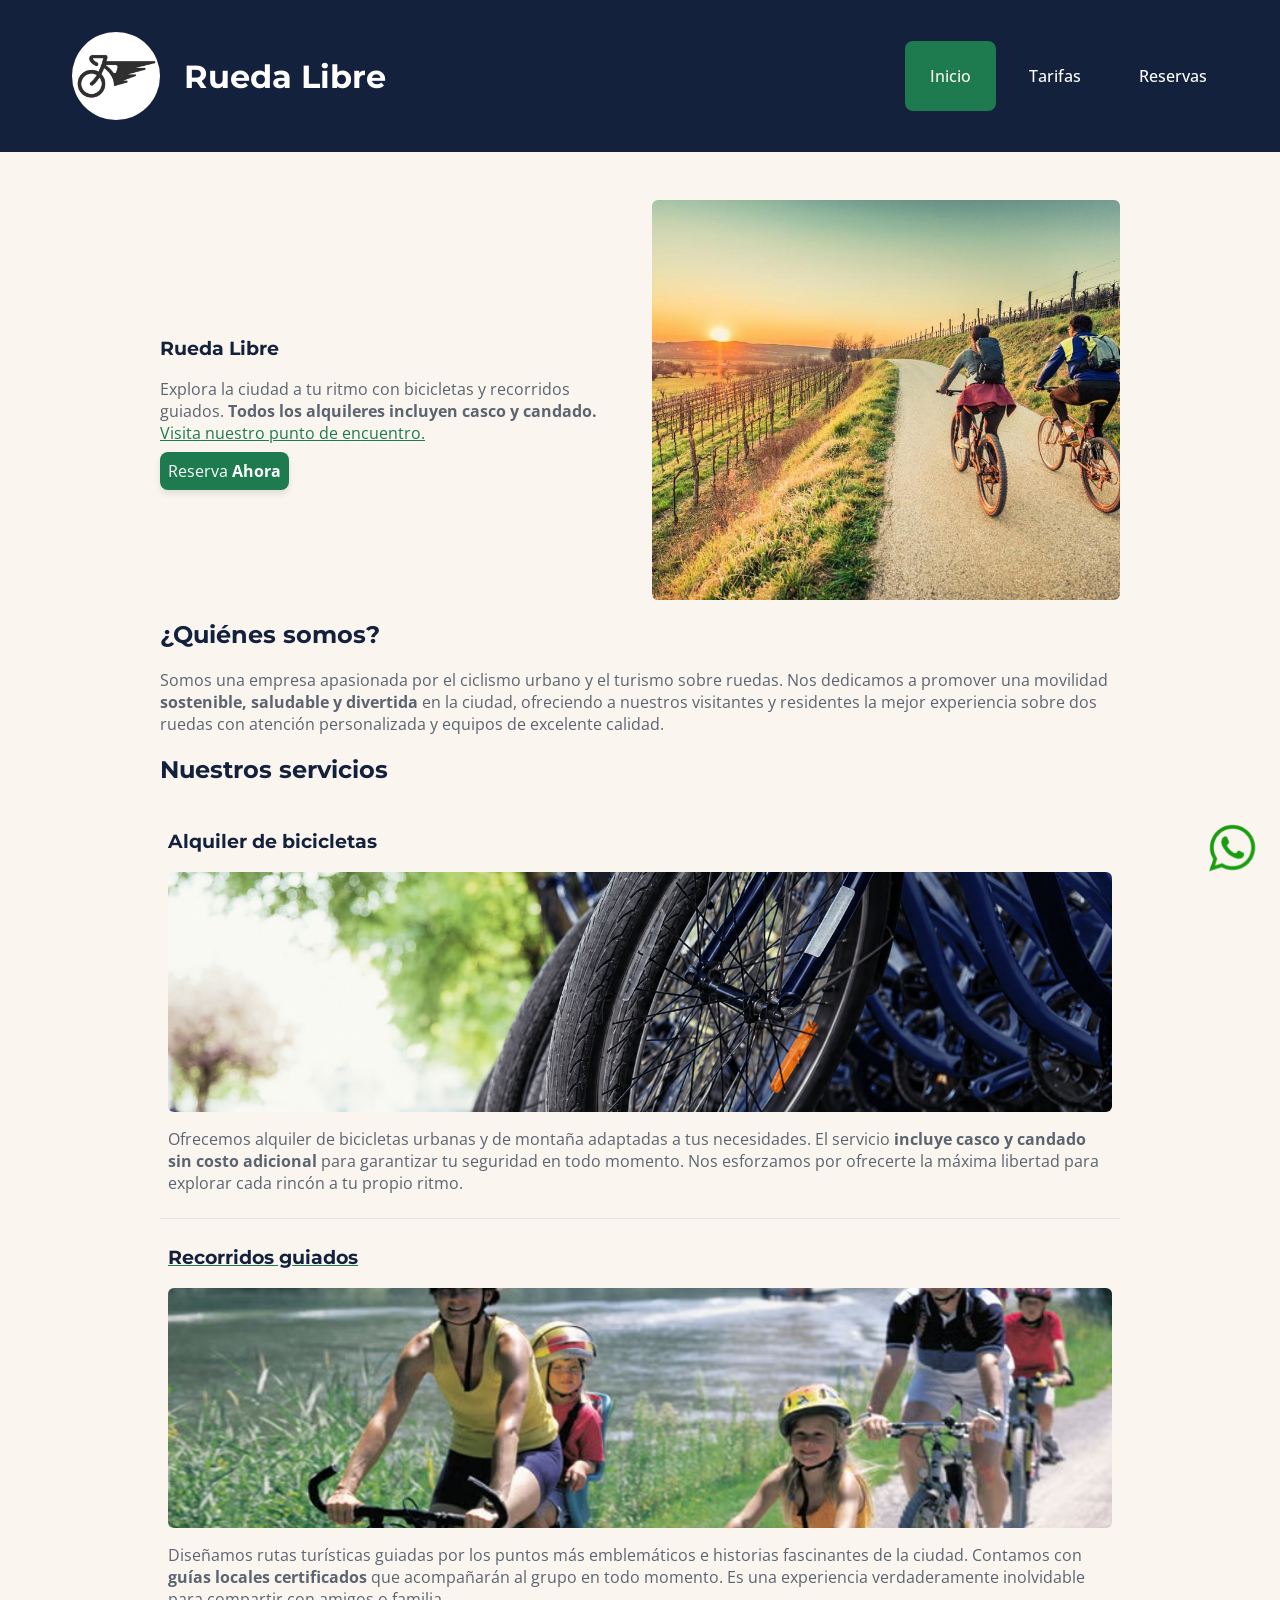
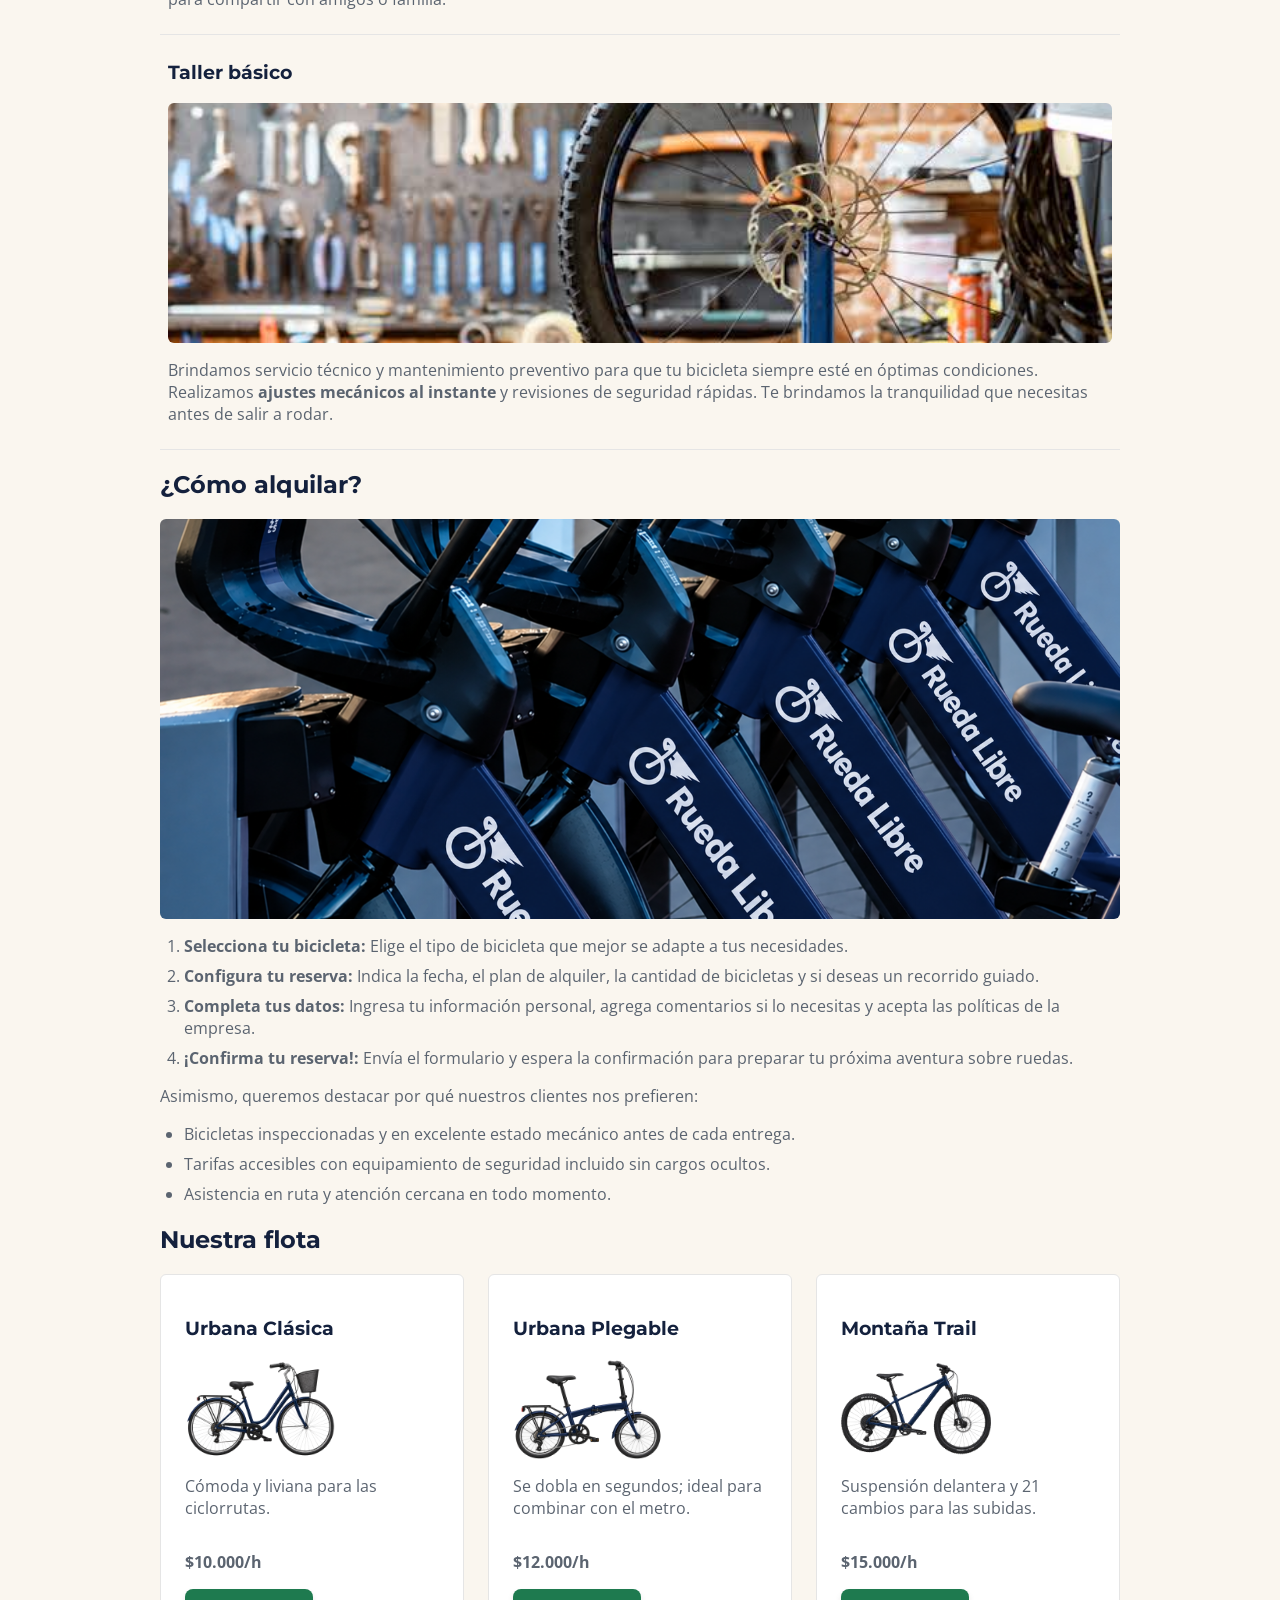
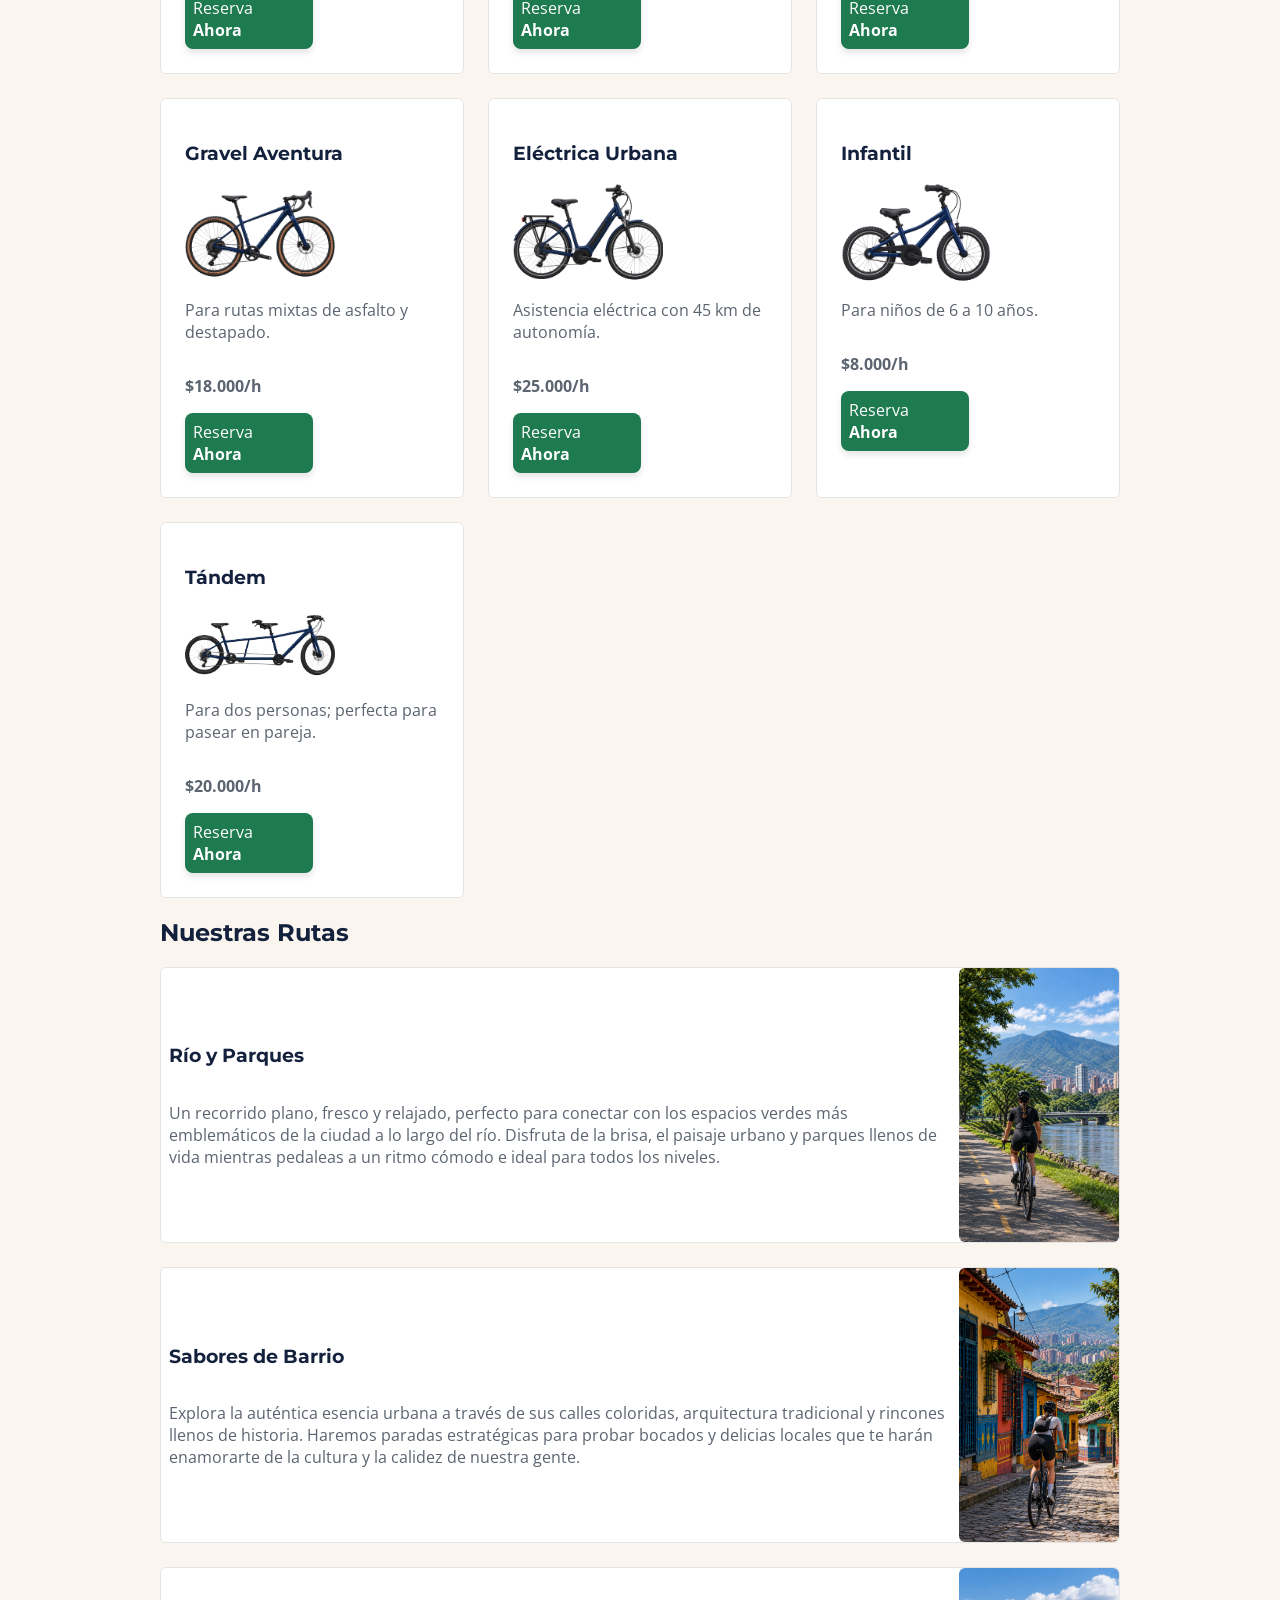
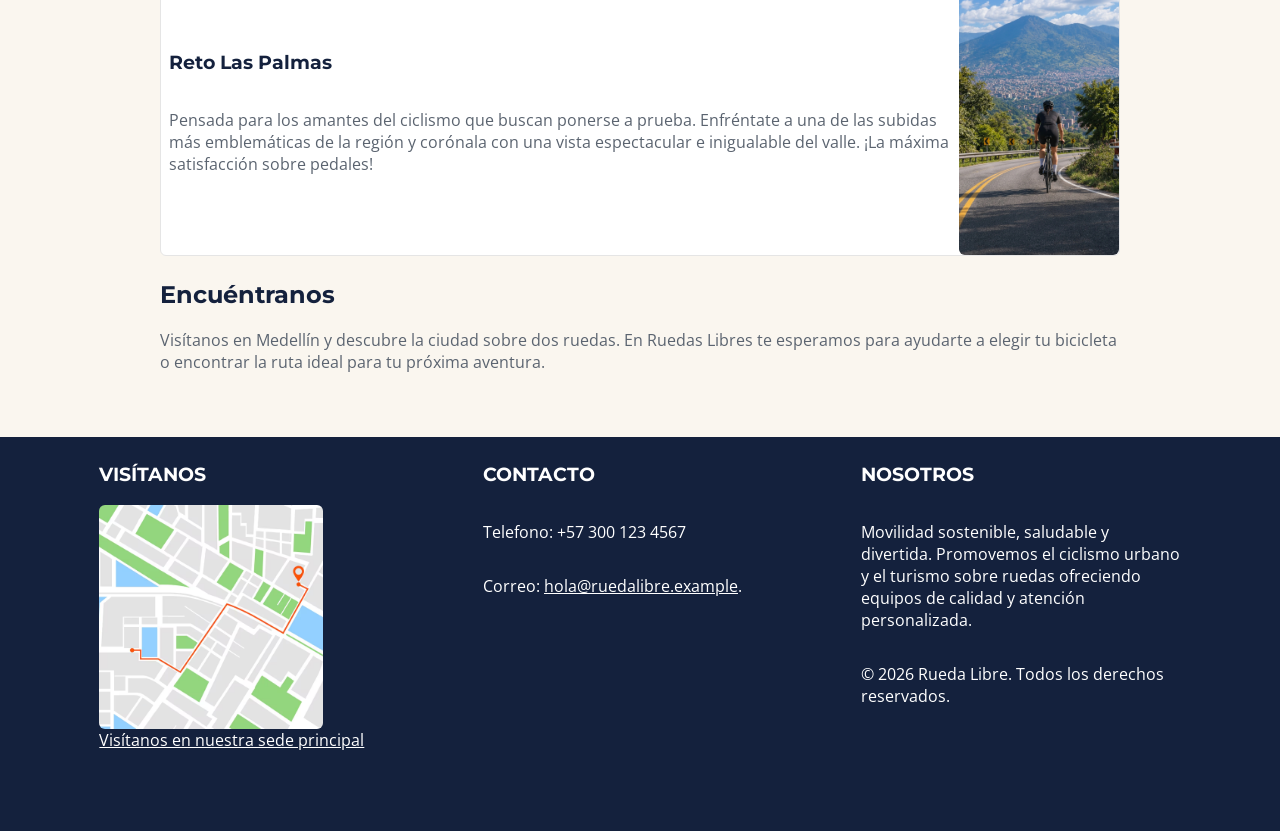
<file: index.html>
<!DOCTYPE html>
<html lang="es">
<head>
    <meta charset="UTF-8">
    <meta name="viewport" content="width=device-width, initial-scale=1.0">
    <link rel="preconnect" href="https://fonts.googleapis.com">
    <link rel="preconnect" href="https://fonts.gstatic.com" crossorigin>
    <link href="https://fonts.googleapis.com/css2?family=Montserrat:wght@700&family=Open+Sans:wght@400;600&display=swap" rel="stylesheet">
    <link rel="stylesheet" href="css/styles.css">
    <title>Rueda Libre | Alquiler de bicicletas en Medellín</title>
</head>
<body>

    <header>

        <div>
            <img src="img/Logo.jpg" alt="Logo Rueda Libre" width="200">
            <h1>Rueda Libre</h1>

        </div>
        <nav>
            <ul>

                <li><a href="index.html" class="activo">Inicio</a></li>
                <li><a href="paginas/tarifas.html">Tarifas</a></li>
                <li><a href="paginas/reservas.html">Reservas</a></li>

            </ul>
        </nav>

    </header>
    
    <main>
        
        <section class="QuienSomos">
            <article>
                <h1>Rueda Libre</h1>
                <p>Explora la ciudad a tu ritmo con bicicletas y recorridos guiados. <strong>Todos los alquileres incluyen casco y candado.</strong> 
                    <a href="#Encuentranos" class="link-gen">Visita nuestro punto de encuentro.</a>      
                </p>
                <a class="Reservation" href="paginas/reservas.html" >Reserva <strong>Ahora</strong></a>
            </article>

            <img src="img/Bici-Promo.png" alt="Imagen Promotiva Bicicleta" class ="img-inc">


        </section>

        <section>
                <h2>¿Quiénes somos?</h2>
                <p>
                    Somos una empresa apasionada por el ciclismo urbano y el turismo sobre ruedas. 
                    Nos dedicamos a promover una movilidad <strong>sostenible, saludable y divertida</strong> en la ciudad, 
                    ofreciendo a nuestros visitantes y residentes la mejor experiencia sobre dos ruedas con atención personalizada 
                    y equipos de excelente calidad.
                </p>
        </section>

        <section>
            <h2>Nuestros servicios</h2>

            


            <article id="Alquiler">
                <h3>Alquiler de bicicletas</h3>
                <img src="img/Alquiler-img.png" alt="">
                

                <p>Ofrecemos alquiler de bicicletas urbanas y de montaña adaptadas a tus necesidades. El servicio <strong> incluye casco y candado sin costo adicional</strong> para garantizar tu seguridad en todo momento. Nos esforzamos por ofrecerte la máxima libertad para explorar cada rincón a tu propio ritmo.</p>

            </article>

            <article id="Recorrido">
                <a href="paginas/tarifas.html#Recorridos" class="link-gen"><h3>Recorridos guiados</h3></a>
                <img src="img/QSomos.png" alt="">

                <p>Diseñamos rutas turísticas guiadas por los puntos más emblemáticos e historias fascinantes de la ciudad. Contamos con <strong>guías locales certificados</strong> que acompañarán al grupo en todo momento. Es una experiencia verdaderamente inolvidable para compartir con amigos o familia.</p>
    
            </article>
    
            <article id="Taller">
                <h3>Taller básico</h3>
                <img src="img/Taller-img.png" alt="">

                <p>Brindamos servicio técnico y mantenimiento preventivo para que tu bicicleta siempre esté en óptimas condiciones. Realizamos <strong>ajustes mecánicos al instante</strong> y revisiones de seguridad rápidas. Te brindamos la tranquilidad que necesitas antes de salir a rodar.</p>
    
            </article>
        </section>


        <section>
            <article>
                <h2>¿Cómo alquilar?</h2>

                <img src="img/Rueda-Renta.png" alt="" class="img-inc">

                <ol>
                    <li><strong>Selecciona tu bicicleta:</strong> Elige el tipo de bicicleta que mejor se adapte a tus necesidades.</li>
                    <li><strong>Configura tu reserva:</strong> Indica la fecha, el plan de alquiler, la cantidad de bicicletas y si deseas un recorrido guiado.</li>
                    <li><strong>Completa tus datos:</strong> Ingresa tu información personal, agrega comentarios si lo necesitas y acepta las políticas de la empresa.</li>
                    <li><strong>¡Confirma tu reserva!:</strong> Envía el formulario y espera la confirmación para preparar tu próxima aventura sobre ruedas.</li>
                </ol>

                <!-- <a class="Reservation" href="paginas/reservas.html" >Reserva <strong>Ahora</strong></a> -->
            </article>
    
            <article>
                <p>Asimismo, queremos destacar por qué nuestros clientes nos prefieren:</p>

                <ul>
                    <li>Bicicletas inspeccionadas y en excelente estado mecánico antes de cada entrega.</li>
                    <li>Tarifas accesibles con equipamiento de seguridad incluido sin cargos ocultos.</li>
                    <li>Asistencia en ruta y atención cercana en todo momento.</li>

                </ul>

            </article>
        </section>
        <h2>Nuestra flota</h2>
        <section class="flota">
            
            <article>
                <h3>Urbana Clásica</h3>
                <img src="img/Urb-Clas.png" alt="">
                <p>Cómoda y liviana para las ciclorrutas.</p>
                <p><strong>$10.000/h</strong> </p>
                 <a class="Reservation" href="paginas/reservas.html" >Reserva <strong>Ahora</strong></a>
            </article>
            <article>
                <h3>Urbana Plegable</h3>
                <img src="img/Urb-Pleg.png" alt="">
                <p>Se dobla en segundos; ideal para combinar con el metro.</p>
                <p><strong>$12.000/h</strong> </p>
                <a class="Reservation" href="paginas/reservas.html" >Reserva <strong>Ahora</strong></a>
            </article>
            <article>
                <h3>Montaña Trail</h3>
                <img src="img/Mont-Trial.png" alt="">
                <p>Suspensión delantera y 21 cambios para las subidas.</p>
                <p><strong>$15.000/h</strong> </p>
                 <a class="Reservation" href="paginas/reservas.html" >Reserva <strong>Ahora</strong></a>
            </article>
            <article>
                <h3>Gravel Aventura</h3>
                <img src="img/Grav-Avent.png" alt="">
                <p>Para rutas mixtas de asfalto y destapado.</p>
                <p><strong>$18.000/h</strong> </p>
                 <a class="Reservation" href="paginas/reservas.html" >Reserva <strong>Ahora</strong></a>
            </article>
            <article>
                <h3>Eléctrica Urbana</h3>
                <img src="img/Elec-Urb.png" alt="">
                <p>Asistencia eléctrica con 45 km de autonomía.</p>
                <p><strong>$25.000/h</strong> </p>
                 <a class="Reservation" href="paginas/reservas.html" >Reserva <strong>Ahora</strong></a>
            </article>
            <article>
                <h3>Infantil</h3>
                <img src="img/Infantil.png" alt="">
                <p>Para niños de 6 a 10 años.</p>
                <p><strong>$8.000/h</strong> </p>
                 <a class="Reservation" href="paginas/reservas.html" >Reserva <strong>Ahora</strong></a>
            </article>
            <article>
                <h3>Tándem</h3>
                <img src="img/Tandem.png" alt="">
                <p>Para dos personas; perfecta para pasear en pareja.</p>
                <p><strong>$20.000/h</strong> </p>
                 <a class="Reservation" href="paginas/reservas.html" >Reserva <strong>Ahora</strong></a>
            </article>
            


        </section>
        <h2>Nuestras Rutas</h2>
        <aside class="GRutas">
            <section>
                <article>
                    <h3>Río y Parques</h3>
                    <p>Un recorrido plano, fresco y relajado, perfecto para conectar con los espacios verdes más 
                        emblemáticos de la ciudad a lo largo del río. Disfruta de la brisa, el paisaje urbano y 
                        parques llenos de vida mientras pedaleas a un ritmo cómodo e ideal para todos los niveles.</p>
                </article>
                <img src="img/Rio-Parq-img.png" alt="">
            </section>
            <section>
                <article>
                    <h3>Sabores de Barrio</h3>
                    <p>Explora la auténtica esencia urbana a través de sus calles coloridas, arquitectura tradicional 
                        y rincones llenos de historia. Haremos paradas estratégicas para probar bocados y delicias 
                        locales que te harán enamorarte de la cultura y la calidez de nuestra gente.</p>
                </article>
                <img src="img/Sab-Bar-img.png" alt="">
            </section>
            <section>
                <article>
                    <h3>Reto Las Palmas</h3>
                    <p>Pensada para los amantes del ciclismo que buscan ponerse a prueba. Enfréntate a una de las subidas 
                        más emblemáticas de la región y corónala con una vista espectacular e inigualable del valle. 
                        ¡La máxima satisfacción sobre pedales!</p>
                </article>
                <img src="img/Ret-palmas-img.png" alt="">
            </section>

        </aside>

        <section>
            <h2  id="Encuentranos">Encuéntranos</h2>
            <p>Visítanos en Medellín y descubre la ciudad sobre dos ruedas. En Ruedas Libres te esperamos para ayudarte a elegir tu bicicleta o encontrar la ruta ideal para tu próxima aventura.</p>

        </section>

        

        

    </main>
    
    
    <footer>

        <section>
            <h3>VISÍTANOS</h3>
            <img class="img-footer" src="img/Generico-Ruta.png" alt="">
            <a href="" target="_blank">Visítanos en nuestra sede principal</a>
        </section>

        <section>
            <h3>CONTACTO</h3>
            <p>Telefono: +57 300 123 4567</p> 
            <p>Correo: <a href="mailto:hola@ruedalibre.example">hola@ruedalibre.example</a>.</p>     
        </section>

        <section>
            <h3>NOSOTROS</h3>
            <p>Movilidad sostenible, saludable y divertida. Promovemos 
                el ciclismo urbano y el turismo sobre ruedas ofreciendo equipos de calidad y atención personalizada.</p>
            <p>&copy; 2026 Rueda Libre. Todos los derechos reservados.</p>
        </section>

        

    </footer>
    <a href="https://wa.me/573000000000" alt="" id="wpp"><img src="img/wpp.png" alt=""></a>


    
</body>
</html>
</file>
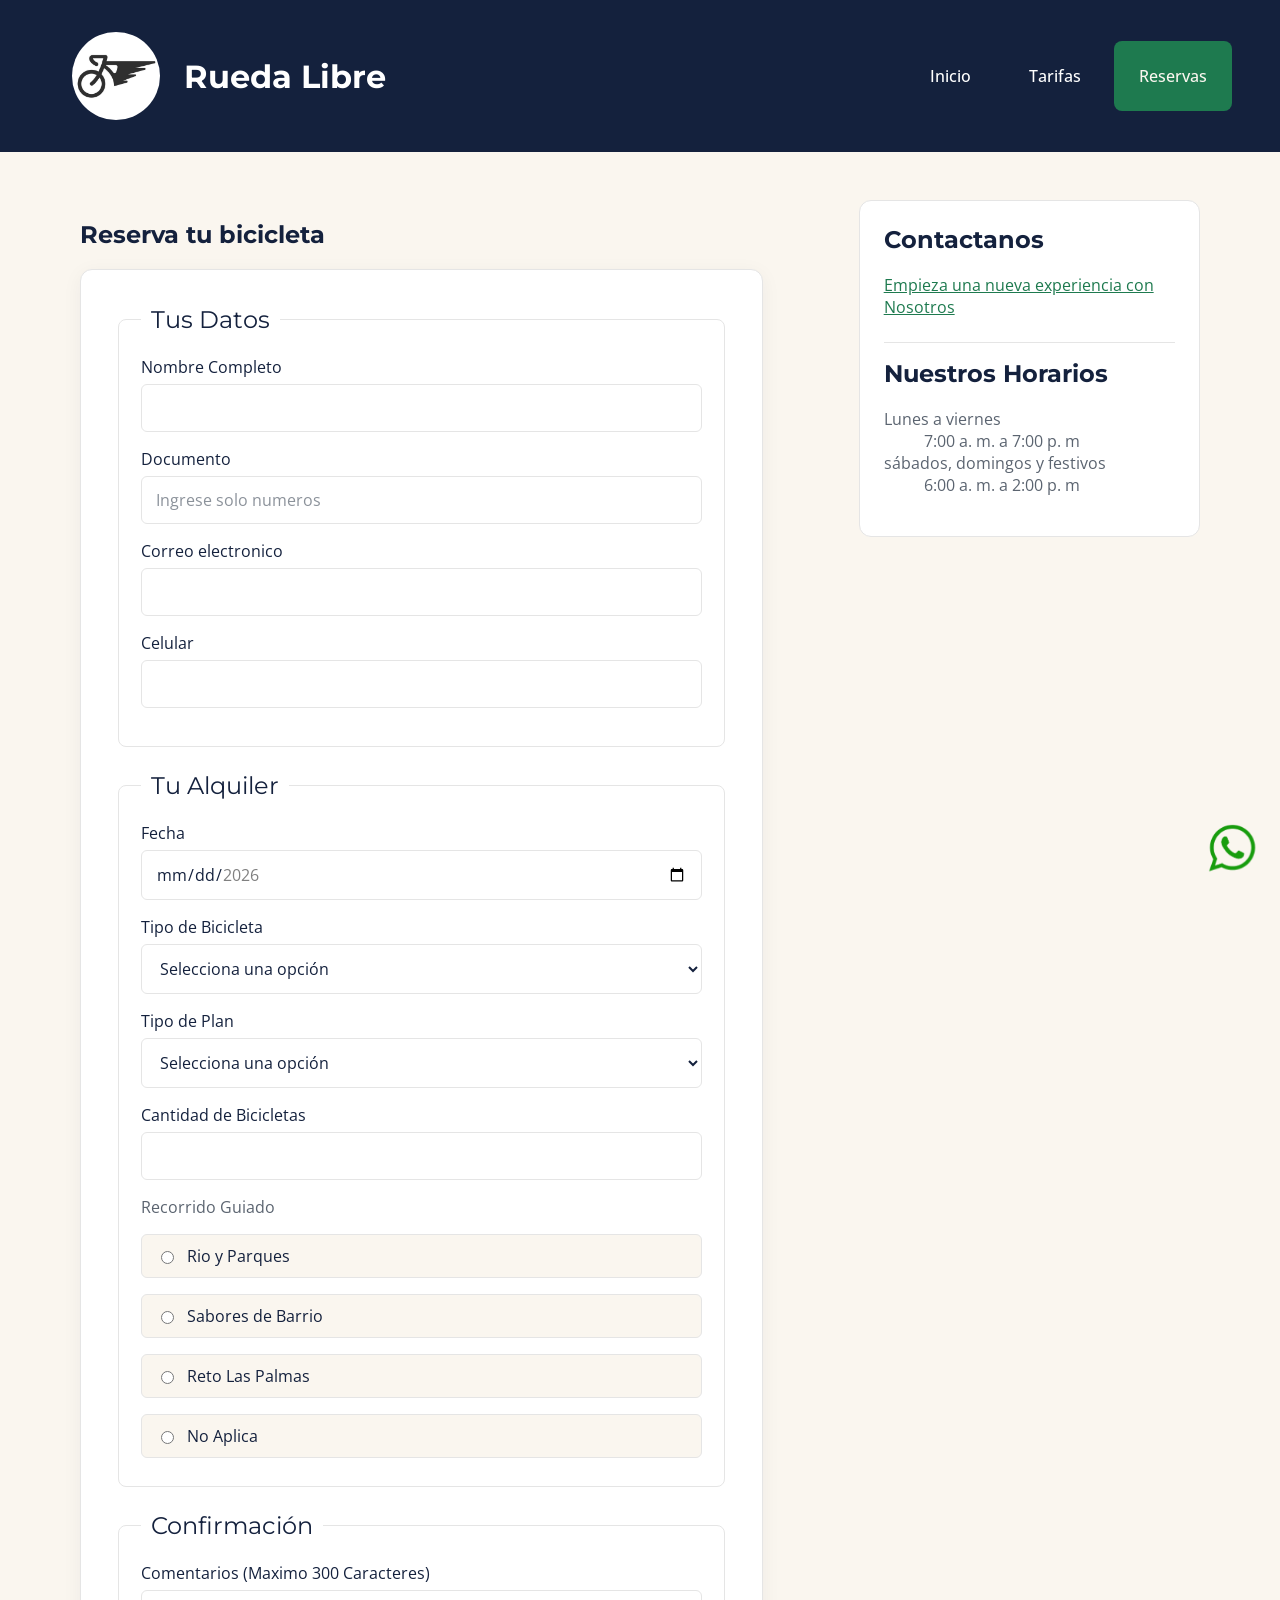
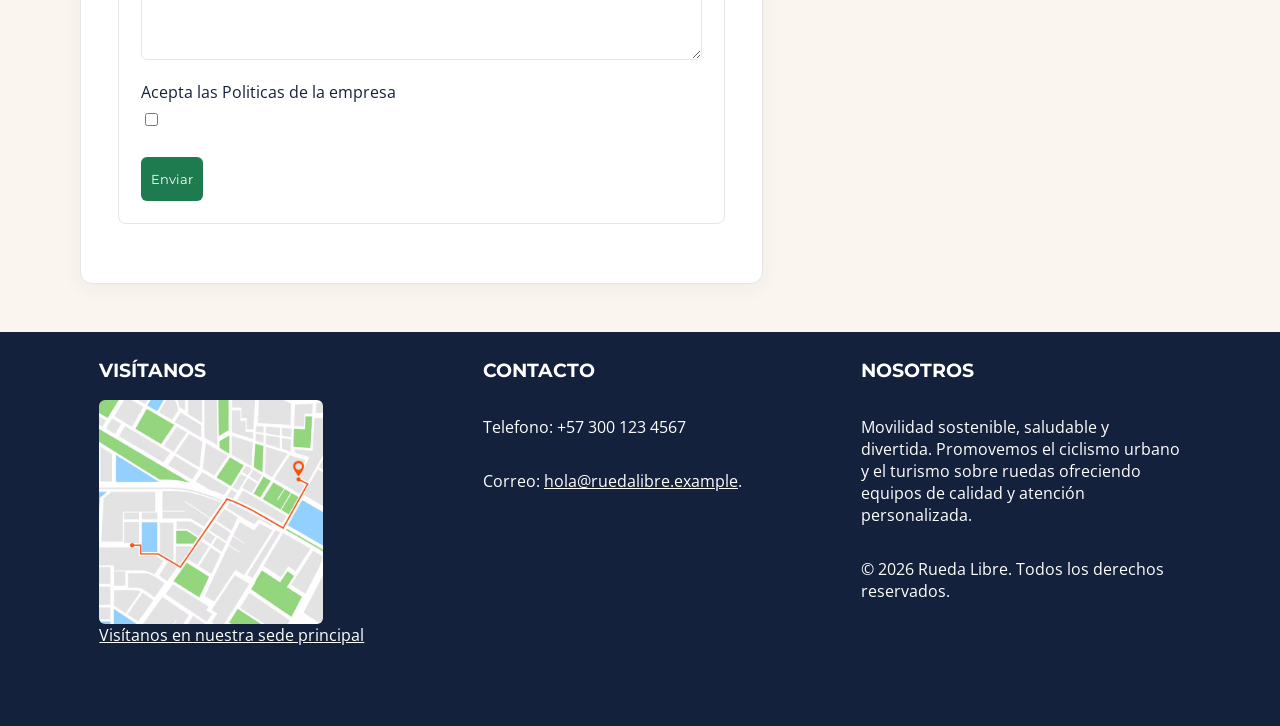
<file: paginas/reservas.html>
<!DOCTYPE html>
<html lang="es">
<head>
    <meta charset="UTF-8">
    <meta name="viewport" content="width=device-width, initial-scale=1.0">
    <link rel="preconnect" href="https://fonts.googleapis.com">
    <link rel="preconnect" href="https://fonts.gstatic.com" crossorigin>
    <link href="https://fonts.googleapis.com/css2?family=Montserrat:wght@700&family=Open+Sans:wght@400;600&display=swap" rel="stylesheet">
    <link rel="stylesheet" href="../css/styles.css">
    <title>Rueda Libre | Reservas</title>
</head>
<body>

    <header>

        <div>
            <img src="../img/Logo.jpg" alt="Logo Rueda Libre" width="200">
            <h1>Rueda Libre</h1>

        </div>
        <nav>
            <ul>

                <li><a href="../index.html">Inicio</a></li>
                <li><a href="tarifas.html">Tarifas</a></li>
                <li><a href="reservas.html" class="activo">Reservas</a></li>

            </ul>
        </nav>

    </header>
    


    <main id="Main-Form">

        

        <section>
            <h1>Reserva tu bicicleta</h1>

           <form action="#" method="post">

                <fieldset>
                    <legend>Tus Datos</legend>

                    <p>
                        <label for="Nombre">Nombre Completo</label>
                        <input type="text" id="Nombre" name="Nombre" required minlength="3" title="El nombre debe contener minimo 3 caracteres">
                    </p>

                    <p>
                        <label for="Documento">Documento</label>
                        <input type="text" id="Documento" name="Documento" inputmode="numeric" pattern="[0-9]{6,10}" placeholder="Ingrese solo numeros" title="El documento debe ser numerico y debe tener minimo 6 digitos y maximo 10 digitos" required>
                    </p>

                    <p>
                        <label for="Correo">Correo electronico</label>
                        <input type="email" id="Correo" name="Correo" required>
                    </p>

                    <p>
                        <label for="Celular">Celular</label>
                        <input type="tel" id="Celular" name="Celular" title="El celular debe tener 10 dígitos y empezar por 3 (Ej: 3001234567)" inputmode="numeric" pattern="^3[0-9]{9}$" required>
                    </p>
                </fieldset>

                <fieldset>
                    <legend>Tu Alquiler</legend>

                    <p>
                        <label for="FAlquiler">Fecha</label>
                        <input type="date" id="FAlquiler" name="FAlquiler" min="2026-11-01" max="2026-12-31" title="El campo está incompleto o contiene una fecha no válida" required>
                    </p>
                    <p>
                        <label for="TypePlan">Tipo de Bicicleta</label>
                        <select name="TypeCicle" id="TypeCicle" required title="Selecciona una opción">
                            <option value="">Selecciona una opción</option>
                            <option value="Urbana">Urbana</option>
                            <option value="Montana">Montaña</option>
                            <option value="Electrica">Electrica</option>
                        </select>
                    </p>
                    <p>
                        <label for="TypePlan">Tipo de Plan</label>
                        <select name="TypePlan" id="TypePlan" required>
                            <option value="">Selecciona una opción</option>
                            <option value="OneHour">1 Hora</option>
                            <option value="HalfDay">Medio Dia</option>
                            <option value="AllDay">Dia Completo</option>
                        </select>
                    </p>

                    <p>
                        <label for="CantidadB">Cantidad de Bicicletas</label>
                        <input type="number" id="CantidadB" name="CantidadB" inputmode="numeric" min="1" max="6"  required >
                    </p>

                    <p>Recorrido Guiado</p>
                    <ul class="No-list">
                        <li><label>
                            <input type="radio" name="GuideRecor" value="RioParques" required> Rio y Parques
                        </label></li>
                        <li><label>
                            <input type="radio" name="GuideRecor" value="SaboresBarrio"> Sabores de Barrio
                        </label></li>
                        <li><label>
                            <input type="radio" name="GuideRecor" value="RetoPalmas"> Reto Las Palmas
                        </label></li>
                        <li><label>
                            <input type="radio" name="GuideRecor" value="NoAplica"> No Aplica
                        </label></li>
                    </ul>
                </fieldset>

                <fieldset>
                    <legend>Confirmación</legend>

                    <p>
                        <label for="Coment">Comentarios (Maximo 300 Caracteres)</label>
                        <textarea name="Coment" id="Coment" maxlength="300"></textarea>
                    </p>
                    <p>
                        <label for="Politicas">Acepta las Politicas de la empresa</label>
                        <input type="checkbox" id="Politicas" name="Politicas" value="si" title="Recuerda aceptarlas" required> 
                    </p>

                    <button type="submit">Enviar</button>
                </fieldset>
                
           </form>

        </section>

        <section id="Reser-Cont">
            <h2>Contactanos</h2>


            <p><a href="mailto:hola@ruedalibre.example" class="link-gen">Empieza una nueva experiencia con Nosotros</a></p>

            <h2>Nuestros Horarios</h2>
            <dl>

                <dt>Lunes a viernes</dt>
                <dd>7:00 a. m. a 7:00 p. m</dd>

                <dt>sábados, domingos y festivos</dt>
                <dd>6:00 a. m. a 2:00 p. m</dd>


            </dl>
        </section>
        

    </main>


   <footer>

        <section>
            <h3>VISÍTANOS</h3>
            <img class="img-footer" src="../img/Generico-Ruta.png" alt="">
            <a href="" target="_blank">Visítanos en nuestra sede principal</a>
        </section>

        <section>
            <h3>CONTACTO</h3>
            <p>Telefono: +57 300 123 4567</p> 
            <p>Correo: <a href="mailto:hola@ruedalibre.example">hola@ruedalibre.example</a>.</p>     
        </section>

        <section>
            <h3>NOSOTROS</h3>
            <p>Movilidad sostenible, saludable y divertida. Promovemos 
                el ciclismo urbano y el turismo sobre ruedas ofreciendo equipos de calidad y atención personalizada.</p>
            <p>&copy; 2026 Rueda Libre. Todos los derechos reservados.</p>
        </section>

        

    </footer>
    <a href="https://wa.me/573000000000" alt="" id="wpp"><img src="../img/wpp.png" alt=""></a>


    
</body>
</html>
</file>
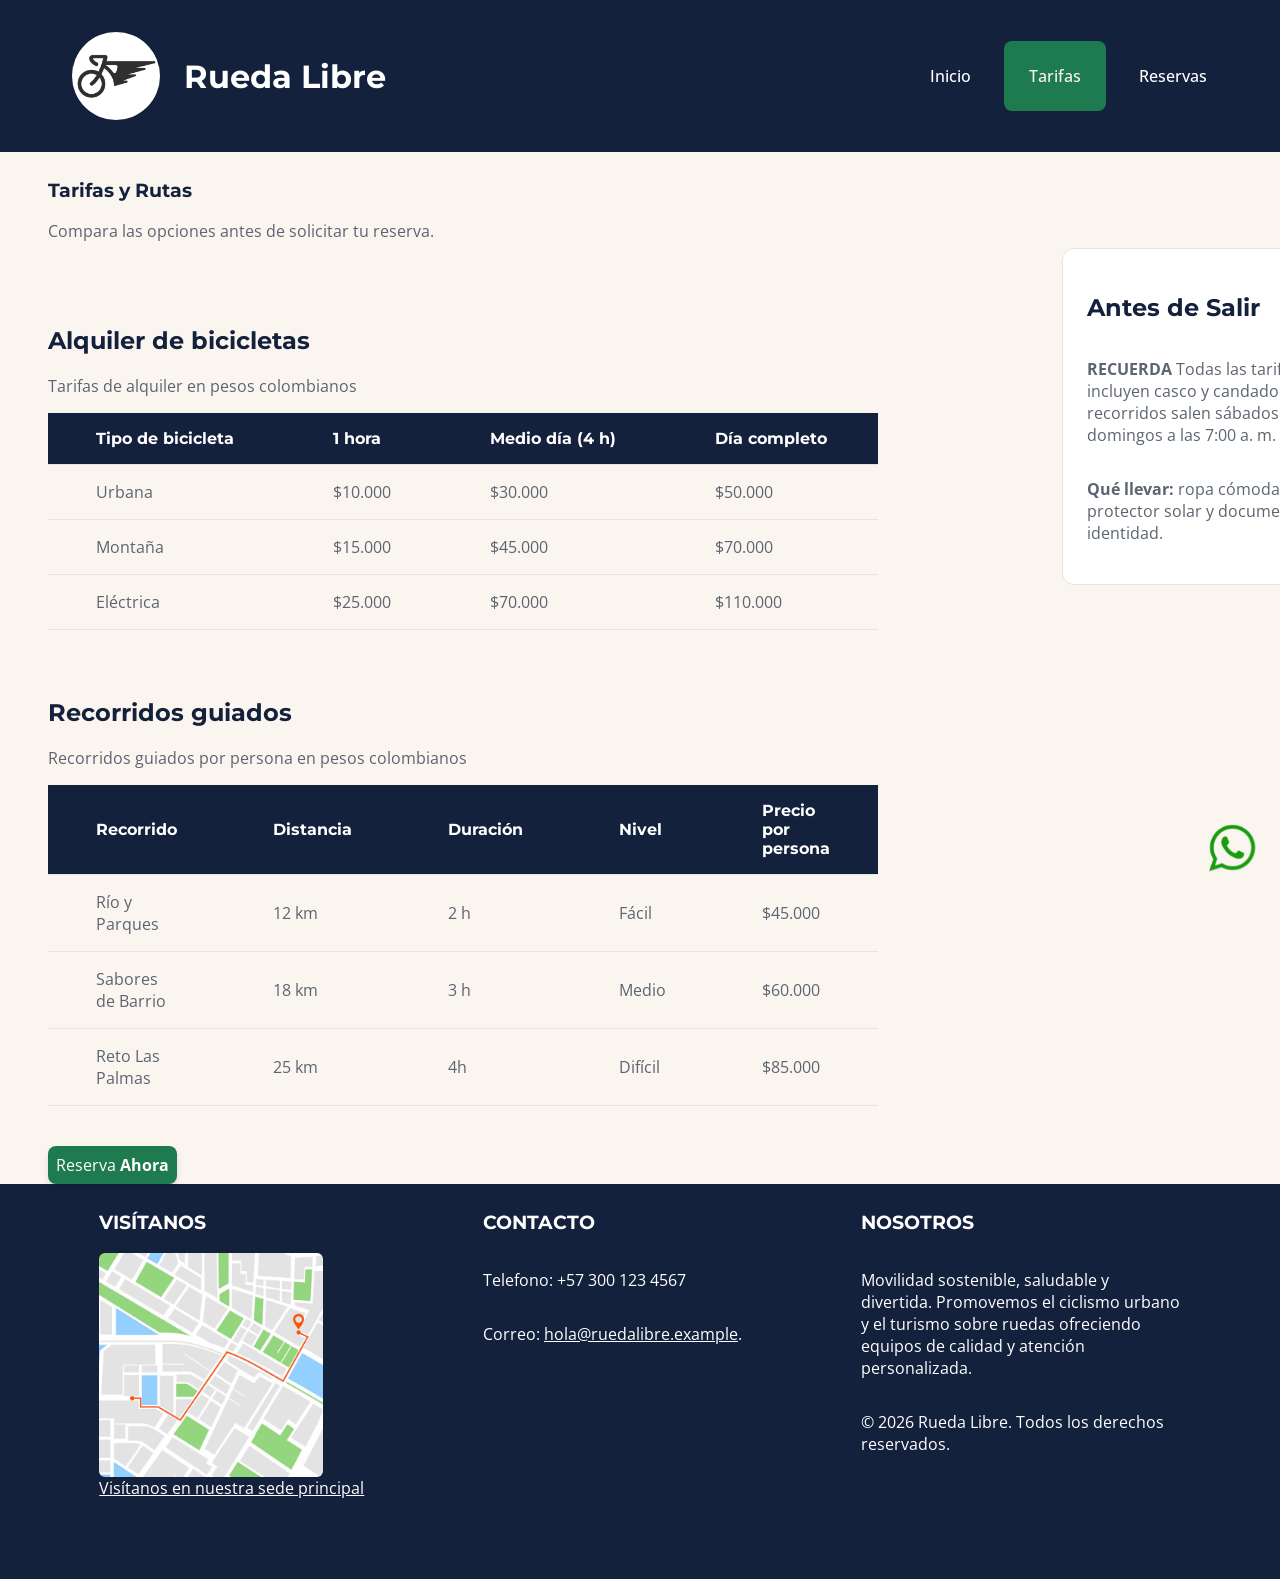
<file: paginas/tarifas.html>
<!DOCTYPE html>
<html lang="es">

<head>
    <meta charset="UTF-8">
    <meta name="viewport" content="width=device-width, initial-scale=1.0">
    <link rel="preconnect" href="https://fonts.googleapis.com">
    <link rel="preconnect" href="https://fonts.gstatic.com" crossorigin>
    <link href="https://fonts.googleapis.com/css2?family=Montserrat:wght@700&family=Open+Sans:wght@400;600&display=swap" rel="stylesheet">
    <link rel="stylesheet" href="../css/styles.css">
    <title>Rueda Libre | Tarifas</title>

</head>

<body>

    <header>

        <div>
            <img src="../img/Logo.jpg" alt="Logo Rueda Libre" width="200">
            <h1>Rueda Libre</h1>

        </div>
        <nav>
            <ul>

                <li><a href="../index.html">Inicio</a></li>
                <li><a href="tarifas.html" class="activo">Tarifas</a></li>
                <li><a href="reservas.html">Reservas</a></li>

            </ul>
        </nav>

    </header>
    

    <main id="TarifasT">
        <section>
            <article>
                <h1>Tarifas y Rutas</h1>
                <p>Compara las opciones antes de solicitar tu reserva.</p>
            </article>

            <article>
                

                <table>

                    <h2>Alquiler de bicicletas</h2>
                    <p>Tarifas de alquiler en pesos colombianos</p>

                    <thead>

                        <tr>

                            <th scope="col">Tipo de bicicleta</th>
                            <th scope="col">1 hora</th>
                            <th scope="col">Medio día (4 h)</th>
                            <th scope="col">Día completo</th>

                        </tr>

                    </thead>

                    <tbody>

                        <tr>

                            <td scope="row">Urbana</td>
                            <td>$10.000</td>
                            <td>$30.000</td>
                            <td>$50.000</td>


                        </tr>

                        <tr>

                            <td scope="row">Montaña</td>
                            <td>$15.000</td>
                            <td>$45.000</td>
                            <td>$70.000</td>

                        </tr>

                        <tr>

                            <td scope="row">Eléctrica</td>
                            <td>$25.000</td>
                            <td>$70.000</td>
                            <td>$110.000</td>

                        </tr>

                    </tbody>

                </table>

            </article>


            <article>

                <table id="Recorridos">

                    <h2>Recorridos guiados</h2>
                    <p>Recorridos guiados por persona en pesos colombianos</p>

                    <thead>

                        <tr>

                            <th scope="col">Recorrido</th>
                            <th scope="col">Distancia</th>
                            <th scope="col">Duración</th>
                            <th scope="col">Nivel</th>
                            <th scope="col">Precio por persona</th>

                        </tr>

                    </thead>

                    <tbody>

                        <tr>

                            <td scope="row">Río y Parques</td>
                            <td>12 km</td>
                            <td>2 h</td>
                            <td>Fácil</td>
                            <td>$45.000</td>

                        </tr>

                        <tr>

                            <td scope="row">Sabores de Barrio</td>
                            <td>18 km</td>
                            <td>3 h</td>
                            <td>Medio</td>
                            <td>$60.000</td>

                        </tr>

                        <tr>

                            <td scope="row">Reto Las Palmas</td>
                            <td>25 km</td>
                            <td>4h</td>
                            <td>Difícil</td>
                            <td>$85.000</td>

                        </tr>

                    </tbody>

                </table>


                
            </article>
            <a class="Reservation" href="reservas.html">Reserva <strong>Ahora</strong></a>
        </section>

        <aside class="Tarifas-Side">
            <h2>Antes de Salir</h2>
            
            <p><strong>RECUERDA</strong> Todas las tarifas incluyen casco y candado. Los recorridos salen sábados y domingos a las 7:00 a. m.</p>
            <p><strong>Qué llevar:</strong> ropa cómoda, agua, protector solar y documento de identidad.</p>

        </aside>

    </main>
    
    


    <footer>

        <section>
            <h3>VISÍTANOS</h3>
            <img class="img-footer" src="../img/Generico-Ruta.png" alt="">
            <a href="" target="_blank">Visítanos en nuestra sede principal</a>
        </section>

        <section>
            <h3>CONTACTO</h3>
            <p>Telefono: +57 300 123 4567</p> 
            <p>Correo: <a href="mailto:hola@ruedalibre.example">hola@ruedalibre.example</a>.</p>     
        </section>

        <section>
            <h3>NOSOTROS</h3>
            <p>Movilidad sostenible, saludable y divertida. Promovemos 
                el ciclismo urbano y el turismo sobre ruedas ofreciendo equipos de calidad y atención personalizada.</p>
            <p>&copy; 2026 Rueda Libre. Todos los derechos reservados.</p>
        </section>

        

    </footer>
    <a href="https://wa.me/573000000000" alt="" id="wpp"><img src="../img/wpp.png" alt=""></a>


</body>
</html>
</file>
<file: css/styles.css>
/* ==========================================================================
   RUEDA LIBRE · styles.css (mobile first)

   Orden del archivo:
   1. Variables
   2. Base (sin media query = versión móvil, una columna)
   3. Tablet   (min-width: 768px)
   4. Escritorio (min-width: 1200px)

   Regla de oro: las media queries van SIEMPRE al final, después de la base,
   para que ganen la cascada sin necesidad de subir la especificidad.
   ========================================================================== */


/* ==========================================================================
   1. VARIABLES
   ========================================================================== */

:root {

    /* Colores */
    --Btn-Link: #1E7A4F;
    --Dest-SecB: #F39A2B;
    --Title-Header: #14213D;
    --Background: #FAF6EF;
    --Sec-Text: #5B6470;
    --Blancuzco: #FFFFFF;
    --Division: #E5E5E5;

    /* Tipografías */
    --Font-Title: "Montserrat", Arial, sans-serif;
    --Font-Text: "Open Sans", Arial, sans-serif;

    /* Escala de espaciado: FIJA, no se redefine en las media queries.
       (antes: --Text-sm, --Text-md, --Text-lg) */
    --space-xs: 0.5rem;
    --space-sm: 1rem;
    --space-md: 1.5rem;
    --space-lg: 3rem;

    /* Radios (antes se reutilizaba --Text-sm como radio) */
    --radius-sm: 6px;
    --radius-md: 8px;
    --radius-lg: 12px;

    /* Tokens que SÍ cambian por pantalla. Aquí van los valores móvil;
       tablet y escritorio los redefinen al final del archivo. */
    --page-pad: 1rem;              /* relleno de header, main y footer */
    --logo-size: 3.5rem;           /* antes --Logo-Mont (5.5rem) */
    --cell-pad: 0.5rem 0.35rem;    /* relleno de td y th */

    --img-final: 14rem;
}


/* ==========================================================================
   2. BASE (MÓVIL)
   ========================================================================== */

/* ---------- 2.1 Global ---------- */

body {
    background-color: var(--Background);
    margin: 0;
}

/* Ninguna imagen del sitio puede ser más ancha que su contenedor */
img {
    max-width: 100%;
    height: auto;
}

/* Títulos */
h1, h2, h3, legend {
    color: var(--Title-Header);
    font-family: var(--Font-Title);
}

/* Texto y listas */
p, ul, ol, dl {
    color: var(--Sec-Text);
    font-family: var(--Font-Text);
}

/* Listas dentro de artículos */
article ol,
article ul {
    display: flex;
    flex-direction: column;
    gap: var(--space-xs);
    padding-left: var(--space-md);
}


/* ---------- 2.2 Header y navegación ---------- */
/* Móvil: nombre arriba y menú debajo, todo centrado */

header {
    background-color: var(--Title-Header);
    font-family: var(--Font-Text);
    color: var(--Blancuzco);
    padding: var(--space-xs) var(--page-pad);
    display: flex;
    flex-direction: column;
    align-items: center;
}

header div {
    display: flex;
    align-items: center;
    justify-content: center;
}

header h1 {
    color: var(--Blancuzco);
    margin: 0;
    font-size: 1.5rem;
}

header img {
    width: var(--logo-size);
    height: var(--logo-size);
    object-fit: cover;               /* Evita que la imagen se deforme */
    border-radius: 50%;
    margin: var(--space-xs);
}

nav ul {
    display: flex;
    flex-wrap: wrap;
    justify-content: center;
    gap: var(--space-xs);
    list-style: none;
    margin: 0;
    padding: 0;
    margin-top: 1rem;
    
}

nav ul li a {
    display: block;
    padding: 0.75rem 1rem;
    color: var(--Blancuzco);
    text-decoration: none;
    font-weight: 500;
    border-radius: var(--radius-md);
    transition: background-color 0.3s;
}


/* ---------- 2.3 Main ---------- */

main {
    padding: var(--page-pad);
    max-width: 60rem;
    margin: 0 auto;
}

/* Página de reservas: formulario y resumen en una sola columna.
   minmax(0, 1fr) evita que un hijo ancho (input date, tabla) estire la columna. */
#Main-Form {
    max-width: 70rem;
    display: grid;
    grid-template-columns: minmax(0, 1fr);
    gap: var(--space-md);
}


/* ---------- 2.4 Footer ---------- */

footer {
    display: flex;
    flex-direction: column;
    align-items: center;
    gap: var(--space-md);
    text-align: center;
    background-color: var(--Title-Header);
    font-family: var(--Font-Text);
    color: var(--Blancuzco);
    padding: var(--space-xs) var(--page-pad);
    padding-bottom: 5rem;
}

footer section {
    display: flex;
    flex-direction: column;
    align-items: center;
    flex-wrap: wrap;
}

footer section p {
    color: var(--Blancuzco);
    max-width: 20rem;
}

footer h3 {
    font-family: var(--Font-Title);
    color: var(--Blancuzco);
}

footer a {
    color: var(--Blancuzco);
}

/* Ancho preferido de 14rem, pero nunca más que el contenedor.
   aspect-ratio + object-fit evitan que la imagen se deforme. */
.img-footer {
    border-radius: var(--radius-sm);
    width: var(--img-final);
    height: auto;
    aspect-ratio: 1 / 1;
    object-fit: cover;
}


/* ---------- 2.5 Tablas (Tarifas) ---------- */
/* Móvil: letra y relleno pequeños para que quepan sin scroll lateral */

#TarifasT {
    padding: var(--space-xs) var(--page-pad);
    max-width: 80rem;
    display: grid;
    grid-template-columns: minmax(0, 1fr);
    gap: var(--space-md);
}



table {
    border-bottom: 1px solid var(--Division);
    width: 100%;
    border-collapse: collapse;
    text-align: left;
    font-family: var(--Font-Text);
    font-size: 0.8rem;
}

caption {
    font-family: var(--Font-Title);
    margin: var(--space-sm);
    color: var(--Title-Header);
}

td {
    padding: var(--cell-pad);
    border-bottom: 1px solid var(--Division);
    color: var(--Sec-Text);
}

th {
    padding: var(--cell-pad);
    border-bottom: 1px solid var(--Division);
    background-color: var(--Title-Header);
    color: var(--Blancuzco);
    font-family: var(--Font-Title);
    font-weight: 700;
}

#TarifasT section article {
    padding-bottom: 3rem;
}

.Tarifas-Side {
    display: flex;
    flex-direction: column;
    align-self: start;
    padding: var(--space-md);
    background-color: var(--Blancuzco);
    border-radius: var(--radius-lg);
    border: 1px solid var(--Division);
    box-sizing: border-box;
    width: 100%;
    max-width: 25rem;   /* ≈ 480 px; ajústalo a tu gusto */
}


/* ---------- 2.6 Formulario de reserva ---------- */

form {
    max-width: 650px;
    margin: 0 auto;
    background: var(--Blancuzco);
    padding: 0.75rem;
    border-radius: var(--radius-lg);
    border: 1px solid var(--Division);
    box-shadow: 0 4px 20px rgba(20, 33, 61, 0.05);
}

fieldset {
    min-width: 0;                 /* un fieldset no se encoge sin esto */
    border: 1px solid var(--Division);
    border-radius: var(--radius-md);
    padding: 1rem;
    margin-bottom: 24px;
    background-color: var(--Blancuzco);
}

legend {
    font-size: 1.25rem;
    padding: 0 10px;
}

fieldset p {
    margin-bottom: 16px;
    margin-top: 0;
}

label {
    display: block;
    margin-bottom: 6px;
    font-family: var(--Font-Text);
    color: var(--Title-Header);
}

/* Campos de entrada (se agregó textarea, que no tenía estilos).
   font-size 1rem evita el zoom automático de iOS al enfocar un campo. */
input[type="text"],
input[type="email"],
input[type="tel"],
input[type="date"],
input[type="number"],
select,
textarea {
    width: 100%;
    min-width: 0;
    padding: 12px 14px;
    border: 1px solid var(--Division);
    border-radius: var(--radius-sm);
    font-family: var(--Font-Text);
    font-size: 1rem;
    color: var(--Title-Header);
    box-sizing: border-box;
    background-color: var(--Blancuzco);
}

textarea {
    resize: vertical;
}

input::placeholder {
    color: var(--Sec-Text);
    opacity: 0.7;
}

input:focus, select:focus, textarea:focus {
    outline: none;
    border-color: var(--Btn-Link);
    box-shadow: 0 0 0 3px rgba(30, 122, 79, 0.15);
}

/* Opciones tipo lista (radio / checkbox) */
ul.No-list {
    padding: 0;
    margin: 0;
    display: flex;
    flex-direction: column;
    gap: 10px;
}

ul.No-list li label {
    display: flex;
    align-items: center;
    gap: 10px;
    font-weight: normal;
    color: var(--Title-Header);
    cursor: pointer;
    background-color: var(--Background);
    padding: 10px 14px;
    border-radius: var(--radius-sm);
    border: 1px solid var(--Division);
}

ul.No-list li label:hover {
    border-color: var(--Btn-Link);
}

/* Botón de envío */
button[type="submit"] {
    background-color: var(--Btn-Link);
    color: var(--Blancuzco);
    border: none;
    padding: 14px 10px;
    font-family: var(--Font-Title);
    border-radius: var(--radius-sm);
    cursor: pointer;
    margin-top: 10px;
}

button[type="submit"]:hover {
    background-color: #209e63;
}

/* Resumen de la reserva.
   Se quitó max-height: 300px (cortaba el texto al angostarse la columna);
   align-self: start logra que no se estire a la altura del formulario. */
#Reser-Cont {
    align-self: start;
    padding: var(--space-md);
    background-color: var(--Blancuzco);
    border-radius: var(--radius-lg);
    border: 1px solid var(--Division);
    box-sizing: border-box;
    width: 100%;
    max-width: 25rem;   /* ≈ 480 px; ajústalo a tu gusto */
    margin: 0 auto; 
}

#Reser-Cont h2 {
    margin-top: 0;
}

#Reser-Cont p {
    padding-bottom: var(--space-md);
    border-bottom: 1px solid var(--Division);
}


/* ---------- 2.7 Botones y enlaces ---------- */

.Reservation {
    text-decoration: none;
    color: var(--Blancuzco);
    background-color: var(--Btn-Link);
    border-radius: var(--radius-md);
    padding: var(--space-xs);
    font-family: var(--Font-Text);
    cursor: pointer;
    box-shadow: 0 4px 6px rgba(0, 0, 0, 0.1);
    transition: all 0.3s ease;
    max-width: 7rem;
}

.link-gen {
    color: var(--Btn-Link);
    
}

/* Enlace activo del menú */
.activo {
    background-color: var(--Btn-Link);
    color: var(--Background);
}


/* ---------- 2.8 Secciones de contenido ---------- */

/* Portada / Quiénes somos: una columna en móvil */
.QuienSomos {
    display: grid;
    grid-template-columns: minmax(0, 1fr);
    gap: var(--space-md);
    align-items: center;
}

.img-inc {
    border-radius: var(--radius-sm);
    width: 100%;
    height: 14rem;
    object-fit: cover;
    display: block;
}

/* Galería de rutas: tarjeta en columna, imagen a todo el ancho */
.GRutas {
    margin: 0;
}

.GRutas section {
    display: flex;
    flex-direction: column;
    align-items: stretch;
    justify-content: space-between;
    margin-bottom: var(--space-md);
    border: 0.5px solid var(--Division);
    border-radius: var(--radius-sm);
    background-color: var(--Blancuzco);
}

.GRutas section article {
    display: flex;
    flex-direction: column;
    margin: var(--space-xs);
}

.GRutas img {
    width: 100%;
    height: 12rem;
    object-fit: cover;
    border-radius: var(--radius-sm);
}

/* Flota: una columna en móvil */
.flota {
    display: grid;
    grid-template-columns: minmax(1fr, 1fr);
    gap: var(--space-md);
    width: 17rem;
    margin: 0 auto;
}

.flota article {
    background-color: var(--Blancuzco);
    border: 0.5px solid var(--Division);
    border-radius: var(--radius-sm);
    padding: var(--space-md);
    display: flex;
    flex-direction: column;
    
}

.flota img {
    border-radius: var(--radius-sm);
    width: 150px;
}

/* Servicios (Alquiler, Recorrido, Taller) */
#Alquiler, #Recorrido, #Taller {
    padding: var(--space-xs);
    border-bottom: 0.5px solid var(--Division);
}

#Alquiler img, #Recorrido img, #Taller img {
    border-radius: var(--radius-sm);
    display: block;
    object-fit: cover;
    width: 100%;
    height: 12rem;
}


/* ---------- 2.9 Elementos flotantes (WhatsApp) ---------- */

#wpp {
    position: fixed;
    right: var(--space-md);
    bottom: var(--space-md);
    z-index: 9999;
}

#wpp img {
    width: 3rem;
}


/* ---------- 2.10 Utilidades ---------- */

.No-list {
    list-style: none;
}


/* ---------- 2.11 Hover / focus ---------- */

nav ul li a:hover {
    background-color: var(--Sec-Text);
    transform: translateY(-2px);
}

tbody tr:hover {
    background-color: var(--Division);
}

.activo:hover,
.Reservation:hover {
    background-color: #209e63;
    transform: translateY(-2px);
    box-shadow: 0 6px 12px rgba(0, 0, 0, 0.15);
}

footer section a:hover {
    background-color: var(--Sec-Text);
}


/* ==========================================================================
   3. TABLET (min-width: 768px)
   Aquí se recupera la distribución del MiniReto 1 en encabezado y pie.
   ========================================================================== */

@media (min-width: 768px) {

    /* Tokens por pantalla */
    :root {
        --page-pad: 2rem;
        --logo-size: 5.5rem;
        --cell-pad: 0.75rem 1.5rem;
    }

    /* Encabezado: nombre a la izquierda, menú a la derecha */
    header {
        flex-direction: row;
        justify-content: space-between;
    }

    header h1 {
        margin: 0.67em 0;
        font-size: 2rem;
    }

    header img {
        margin: var(--space-md);
    }

    nav ul {
        justify-content: flex-start;
        margin: 1rem 0;
    }

    nav ul li a {
        padding: var(--space-md) 25px;
    }

    /* Portada */
    .QuienSomos {
        grid-template-columns: repeat(2, minmax(0, 1fr));
    }

    .img-inc {
        height: 400px;
    }

    /* Servicios */
    #Alquiler img, #Recorrido img, #Taller img {
        height: 15rem;
    }

    /* Flota: 2 columnas (con 3 la tarjeta queda muy angosta a 768 px) */
    .flota {
        grid-template-columns: repeat(2, minmax(0, 1fr));
        width: 45rem;
        margin: 0 auto;
    }

    /* Galería de rutas: imagen a la derecha, como el MiniReto 1 */
    .GRutas section {
        flex-direction: row;
        align-items: center;
    }

    .GRutas img {
        width: 10rem;
        height: auto;
    }

    /* Tablas */
    table {
        font-size: 1rem;
    }

    caption {
        margin: var(--space-lg);
    }

    .Tarifas-Side {
        margin: 5.5rem;
    }

    /* Reservas (sigue en una columna; el resumen aún no cabe al lado) */
    #Main-Form {
        gap: var(--space-lg);
    }

    form {
        padding: 35px;
    }

    fieldset {
        padding: 22px;
    }

    legend {
        font-size: var(--space-md);
    }

    /* Pie: tres secciones en fila */
    footer {
        flex-direction: row;
        align-items: stretch;
        justify-content: space-around;
        gap: var(--space-sm);
        text-align: left;
    }

    footer section {
        align-items: flex-start;
    }
}


/* ==========================================================================
   4. ESCRITORIO (min-width: 1200px)
   ========================================================================== */

@media (min-width: 1200px) {

    /* Tokens por pantalla: vuelven a los valores originales */
    :root {
        --page-pad: var(--space-lg);
        --cell-pad: 1rem var(--space-lg);
    }

    /* Flota: 3 columnas */
    .flota {
        grid-template-columns: repeat(3, minmax(0, 1fr));
        width: 100%;
        margin: 0 auto;
    }

    /* Reservas: formulario + resumen lado a lado */
    #Main-Form {
        grid-template-columns: 2fr 1fr;
        gap: 6rem;
    }

    #TarifasT {
        grid-template-columns: 1fr 2fr;
        gap: 6rem;
    }

}
</file>
